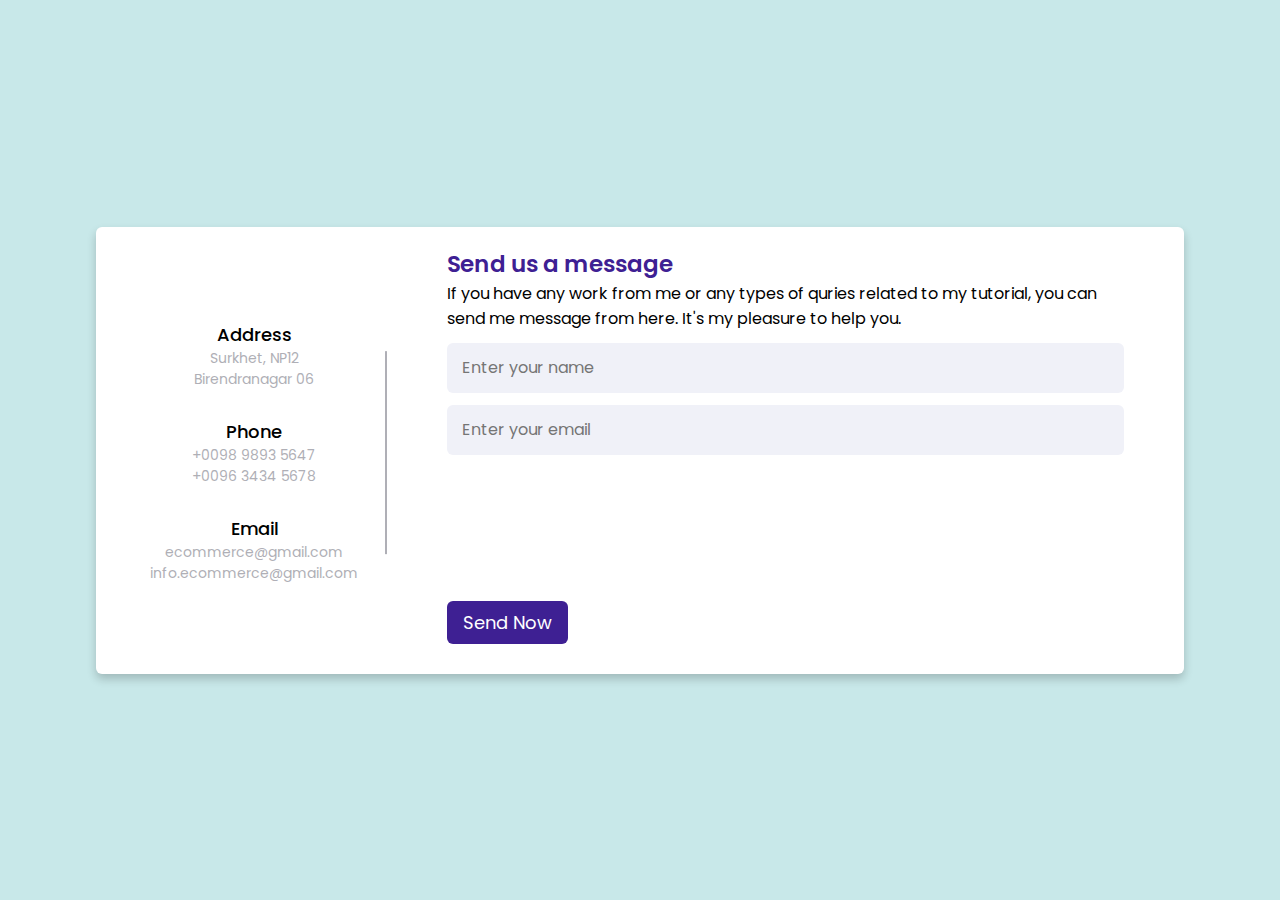
<file: E-COMMERCE-WEBS-20211119T134500Z-001/E-COMMERCE-WEBS/index3.html>
<!DOCTYPE html>
<!-- Created By CodingLab - www.codinglabweb.com -->
<html lang="en" dir="ltr">
  <head>
    <meta charset="UTF-8">
   <!-- <title> Responsive Contact Us Form  | CodingLab </title>
    <link rel="stylesheet" href="style.css">
    <!-- Fontawesome CDN Link -->
    <link rel="stylesheet" href="index3.css"/>
     <meta name="viewport" content="width=device-width, initial-scale=1.0">
   </head>
<body>
  <div class="container">
    <div class="content">
      <div class="left-side">
        <div class="address details">
          <i class="fas fa-map-marker-alt"></i>
          <div class="topic">Address</div>
          <div class="text-one">Surkhet, NP12</div>
          <div class="text-two">Birendranagar 06</div>
        </div>
        <div class="phone details">
          <i class="fas fa-phone-alt"></i>
          <div class="topic">Phone</div>
          <div class="text-one">+0098 9893 5647</div>
          <div class="text-two">+0096 3434 5678</div>
        </div>
        <div class="email details">
          <i class="fas fa-envelope"></i>
          <div class="topic">Email</div>
          <div class="text-one">ecommerce@gmail.com</div>
          <div class="text-two">info.ecommerce@gmail.com</div>
        </div>
      </div>
      <div class="right-side">
        <div class="topic-text">Send us a message</div>
        <p>If you have any work from me or any types of quries related to my tutorial, you can send me message from here. It's my pleasure to help you.</p>
      <form action="#">
        <div class="input-box">
          <input type="text" placeholder="Enter your name">
        </div>
        <div class="input-box">
          <input type="text" placeholder="Enter your email">
        </div>
        <div class="input-box message-box">
          
        </div>
        <div class="button">
          <input type="button" value="Send Now" >
        </div>
      </form>
    </div>
    </div>
  </div>
</body>
</html>
</file>
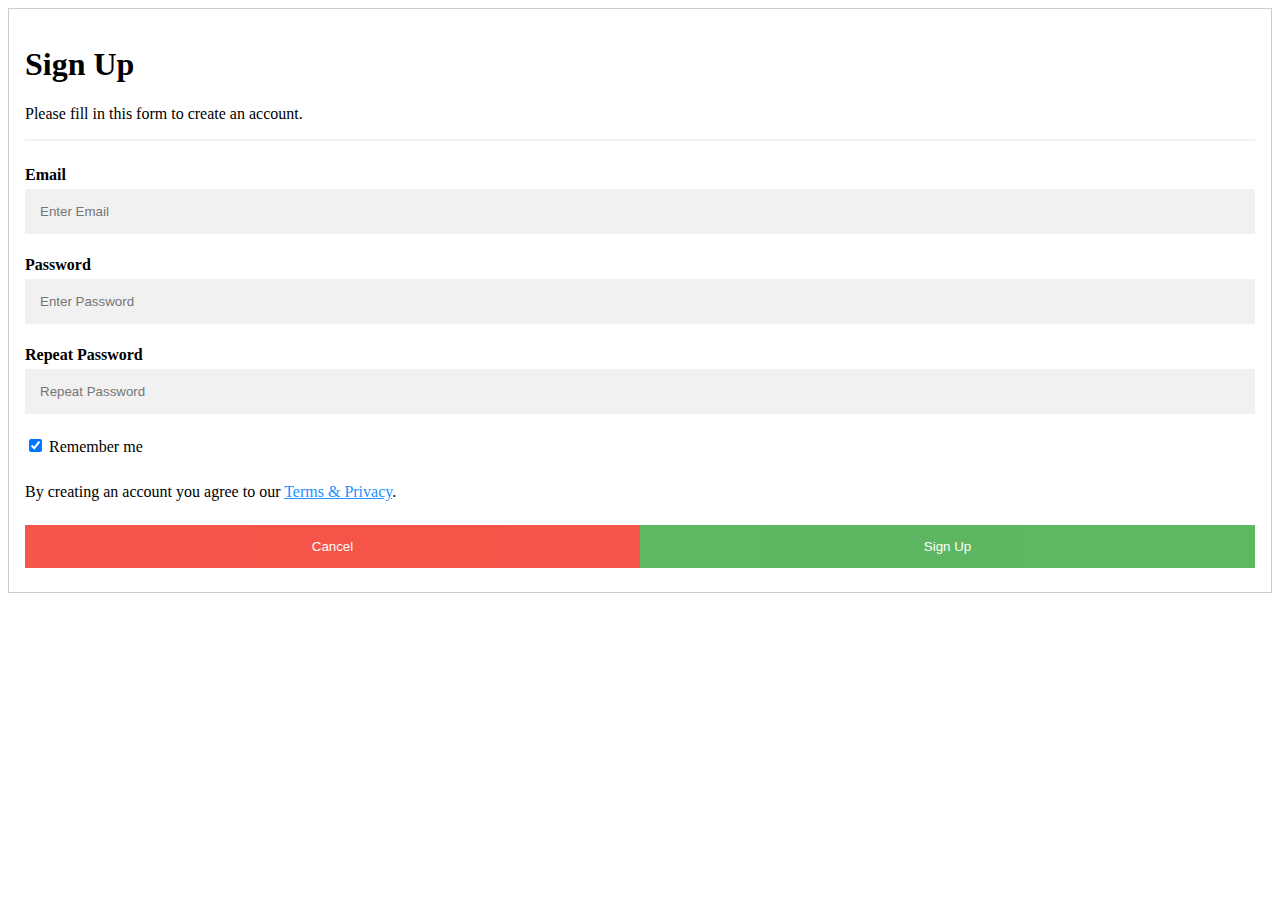
<file: E-COMMERCE-WEBS-20211119T134500Z-001/E-COMMERCE-WEBS/index4.html>
<html>
    <head>
        <link rel="stylesheet" href="index4.css"/>
    </head>
        <body>
<form style="border:1px solid #ccc">
  <div class="container">
    <h1>Sign Up</h1>
    <p>Please fill in this form to create an account.</p>
    <hr>

    <label for="email"><b>Email</b></label>
    <input type="text" placeholder="Enter Email" name="email" required>

    <label for="psw"><b>Password</b></label>
    <input type="password" placeholder="Enter Password" name="psw" required>

    <label for="psw-repeat"><b>Repeat Password</b></label>
    <input type="password" placeholder="Repeat Password" name="psw-repeat" required>

    <label>
      <input type="checkbox" checked="checked" name="remember" style="margin-bottom:15px"> Remember me
    </label>

    <p>By creating an account you agree to our <a href="#" style="color:dodgerblue">Terms & Privacy</a>.</p>

    <div class="clearfix">
      <button type="button" class="cancelbtn">Cancel</button>
      <button type="submit" class="signupbtn">Sign Up</button>
    </div>
  </div>
</form>
        </body>
</html>
</file>
<file: E-COMMERCE-WEBS-20211119T134500Z-001/E-COMMERCE-WEBS/index3.css>
/* Google Font CDN Link */
@import url('https://fonts.googleapis.com/css2?family=Poppins:wght@200;300;400;500;600;700&display=swap');
*{
  margin: 0;
  padding: 0;
  box-sizing: border-box;
  font-family: "Poppins" , sans-serif;
}
body{
  min-height: 100vh;
  width: 100%;
  background: #c8e8e9;
  display: flex;
  align-items: center;
  justify-content: center;
}
.container{
  width: 85%;
  background: #fff;
  border-radius: 6px;
  padding: 20px 60px 30px 40px;
  box-shadow: 0 5px 10px rgba(0, 0, 0, 0.2);
}
.container .content{
  display: flex;
  align-items: center;
  justify-content: space-between;
}
.container .content .left-side{
  width: 25%;
  height: 100%;
  display: flex;
  flex-direction: column;
  align-items: center;
  justify-content: center;
  margin-top: 15px;
  position: relative;
}
.content .left-side::before{
  content: '';
  position: absolute;
  height: 70%;
  width: 2px;
  right: -15px;
  top: 50%;
  transform: translateY(-50%);
  background: #afafb6;
}
.content .left-side .details{
  margin: 14px;
  text-align: center;
}
.content .left-side .details i{
  font-size: 30px;
  color: #3e2093;
  margin-bottom: 10px;
}
.content .left-side .details .topic{
  font-size: 18px;
  font-weight: 500;
}
.content .left-side .details .text-one,
.content .left-side .details .text-two{
  font-size: 14px;
  color: #afafb6;
}
.container .content .right-side{
  width: 75%;
  margin-left: 75px;
}
.content .right-side .topic-text{
  font-size: 23px;
  font-weight: 600;
  color: #3e2093;
}
.right-side .input-box{
  height: 50px;
  width: 100%;
  margin: 12px 0;
}
.right-side .input-box input,
.right-side .input-box textarea{
  height: 100%;
  width: 100%;
  border: none;
  outline: none;
  font-size: 16px;
  background: #F0F1F8;
  border-radius: 6px;
  padding: 0 15px;
  resize: none;
}
.right-side .message-box{
  min-height: 110px;
}
.right-side .input-box textarea{
  padding-top: 6px;
}
.right-side .button{
  display: inline-block;
  margin-top: 12px;
}
.right-side .button input[type="button"]{
  color: #fff;
  font-size: 18px;
  outline: none;
  border: none;
  padding: 8px 16px;
  border-radius: 6px;
  background: #3e2093;
  cursor: pointer;
  transition: all 0.3s ease;
}
.button input[type="button"]:hover{
  background: #5029bc;
}

@media (max-width: 950px) {
  .container{
    width: 90%;
    padding: 30px 40px 40px 35px ;
  }
  .container .content .right-side{
   width: 75%;
   margin-left: 55px;
}
}
@media (max-width: 820px) {
  .container{
    margin: 40px 0;
    height: 100%;
  }
  .container .content{
    flex-direction: column-reverse;
  }
 .container .content .left-side{
   width: 100%;
   flex-direction: row;
   margin-top: 40px;
   justify-content: center;
   flex-wrap: wrap;
 }
 .container .content .left-side::before{
   display: none;
 }
 .container .content .right-side{
   width: 100%;
   margin-left: 0;
 }
}
</file>
<file: E-COMMERCE-WEBS-20211119T134500Z-001/E-COMMERCE-WEBS/index4.css>
* {box-sizing: border-box}

/* Full-width input fields */
  input[type=text], input[type=password] {
  width: 100%;
  padding: 15px;
  margin: 5px 0 22px 0;
  display: inline-block;
  border: none;
  background: #f1f1f1;
}

input[type=text]:focus, input[type=password]:focus {
  background-color: #ddd;
  outline: none;
}

hr {
  border: 1px solid #f1f1f1;
  margin-bottom: 25px;
}

/* Set a style for all buttons */
button {
  background-color: #4CAF50;
  color: white;
  padding: 14px 20px;
  margin: 8px 0;
  border: none;
  cursor: pointer;
  width: 100%;
  opacity: 0.9;
}

button:hover {
  opacity:1;
}

/* Extra styles for the cancel button */
.cancelbtn {
  padding: 14px 20px;
  background-color: #f44336;
}

/* Float cancel and signup buttons and add an equal width */
.cancelbtn, .signupbtn {
  float: left;
  width: 50%;
}

/* Add padding to container elements */
.container {
  padding: 16px;
}

/* Clear floats */
.clearfix::after {
  content: "";
  clear: both;
  display: table;
}

/* Change styles for cancel button and signup button on extra small screens */
@media screen and (max-width: 300px) {
  .cancelbtn, .signupbtn {
    width: 100%;
  }
</file>
